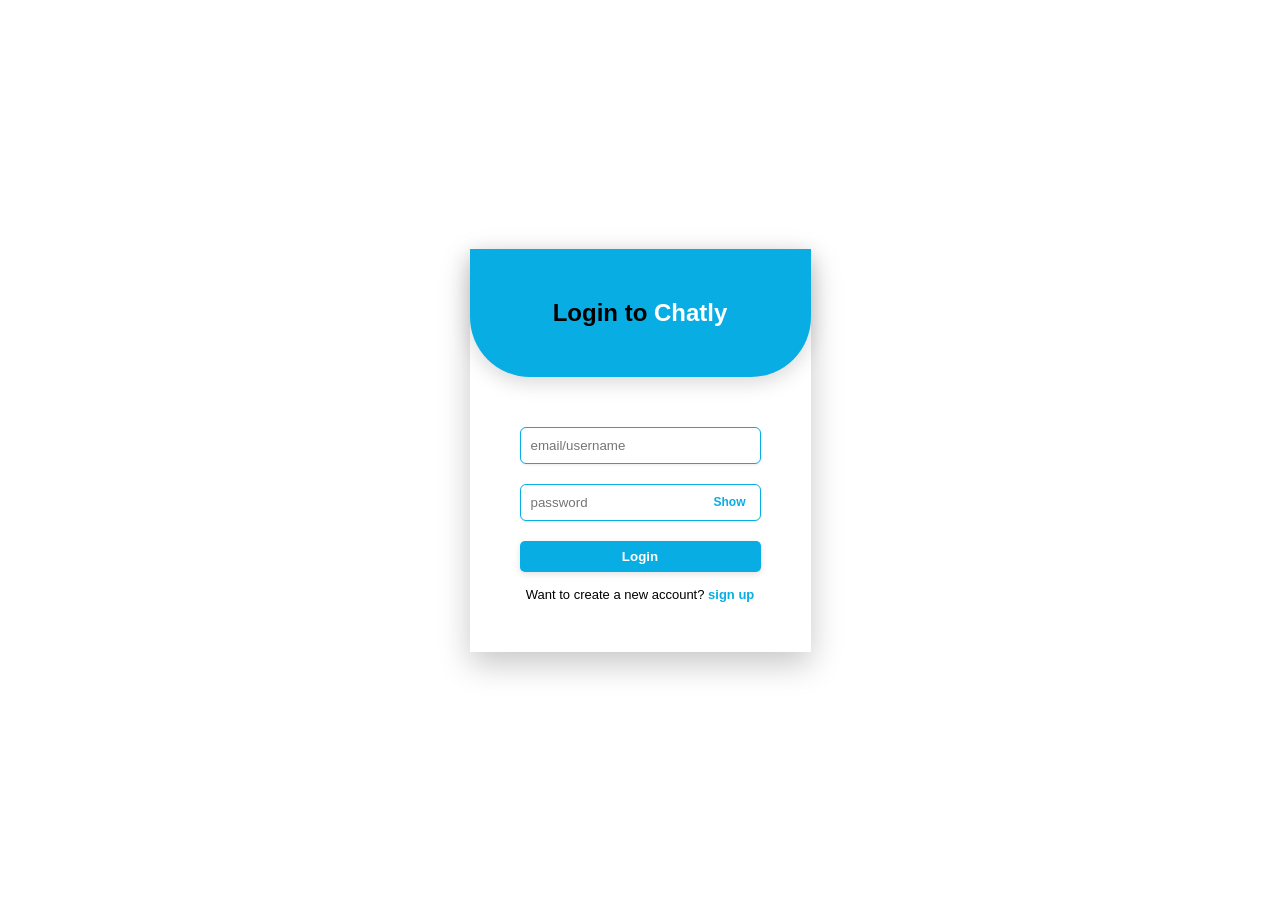
<file: index.html>
<!doctype html>
<html lang="en">
  <head>
    <meta charset="UTF-8" />
    <meta name="viewport" content="width=device-width, initial-scale=1.0" />
    <title>Document</title>
    <link rel="stylesheet" href="style.css" />
  </head>
  <body>
    <main>
      <section>
        <div class="head">
          <h2>Login to <span class="h">Chatly</span></h2>
        </div>
        <div class="main">
          <form>
            <div class="emai">
              <input type="email" placeholder="email/username" id="email" name="email"/>
              <small id="emailError" class="error"></small>
            </div>
            <div class="password">
              <div class="pass">
                <input type="password" placeholder="password" id="password" name="password" />
                <span class="show">Show</span>
              </div>
              <small id="passError" class="error"></small>
            </div>
            <div class="btn">
              <button type="submit">Login</button>
              <small id="loginError" class="error"></small>
            </div>
          </form>

          <p>Want to create a new account? <a href="signUp.html">sign up</a></p>
        </div>
      </section>
    </main>
    <script src="script.js"></script>
  </body>
</html>
</file>
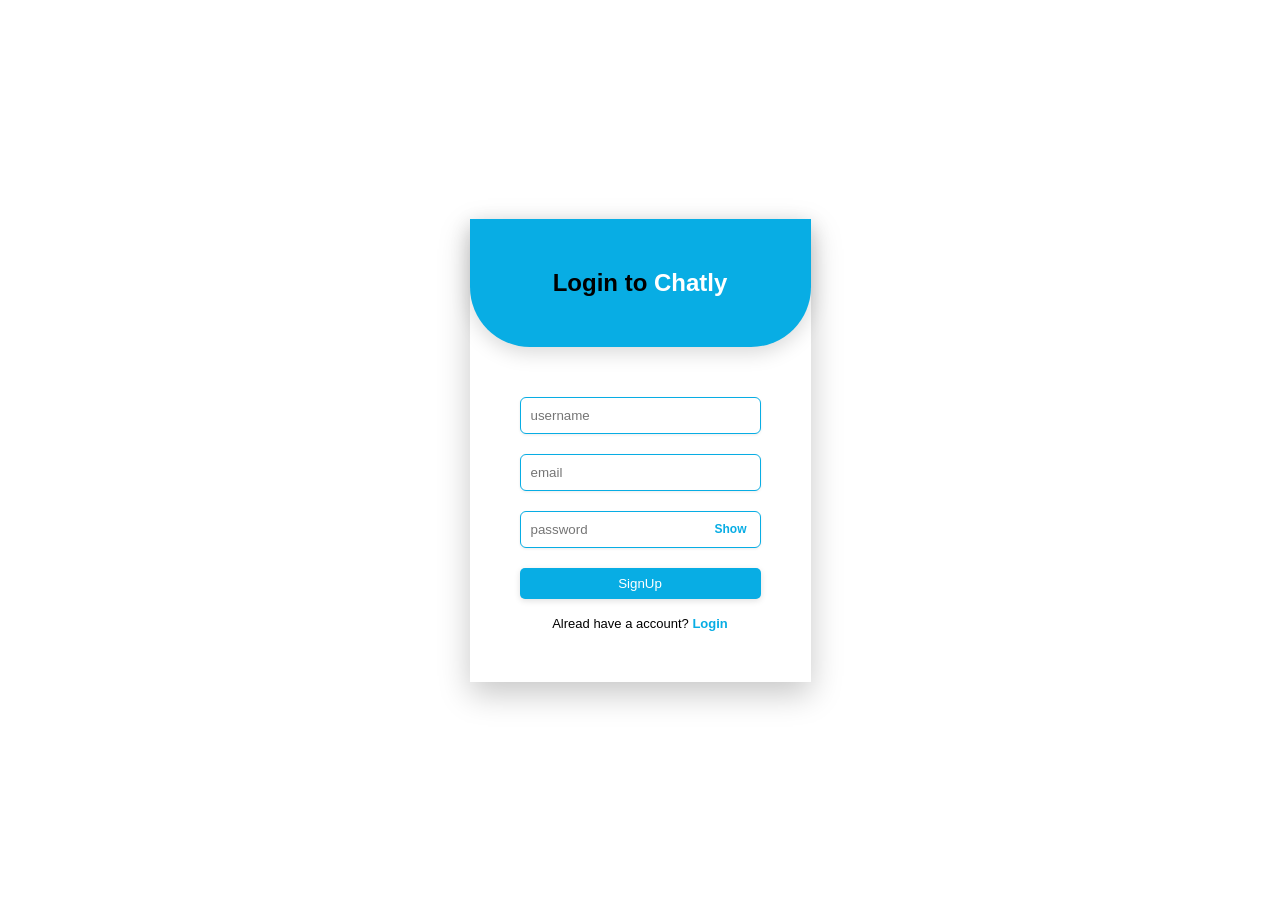
<file: signUp.html>
<!doctype html>
<html lang="en">
  <head>
    <meta charset="UTF-8" />
    <meta name="viewport" content="width=device-width, initial-scale=1.0" />
    <title>Document</title>
    <link rel="stylesheet" href="signUp.css" />
  </head>
  <body>
    <main>
      <section>
        <div class="head">
          <h2>Login to <span id="head">Chatly</span></h2>
        </div>
        <div class="main">
          <form>
            <div class="username">
              <input type="text" placeholder="username" id="user" class="inp" />
              <small id="userError" class="error"></small>
            </div>
            <div class="email">
              <input type="email" id="email" placeholder="email" class="inp" />
              <small id="emailError" class="error"></small>
            </div>
            <div class="password">
              <div id="pass">
                <input
                  type="password"
                  name="password"
                  id="password"
                  placeholder="password"
                  class="inp"
                />
                <span id="show">Show</span>
              </div>
              <small id="passError" class="error"></small>
            </div>
            <div class="btn">
              <button type="submit">SignUp</button>
              <small id="signUpError" class="error"></small>
            </div>
          </form>
          <p>
            <a href="index.html"
              >Alread have a account? <span id="a">Login</span></a
            >
          </p>
        </div>
      </section>
    </main>
    <script src="signUp.js"></script>
  </body>
</html>
</file>
<file: style.css>
* {
  margin: 0;
  padding: 0;
  box-sizing: border-box;
  font-family: Arial, Helvetica, sans-serif;
  user-select: none;
}
html,
body {
  width: 100%;
  height: 100%;
  display: flex;
  justify-content: center;
  align-items: center;
  /* padding: 20px; */
}
section {
  box-shadow: 0 12px 30px rgba(0, 0, 0, 0.22);

  width: min(100%, 400px);
}
.emai {
  display: flex;
  flex-direction: column;
}
.main {
  display: flex;
  flex-direction: column;
  align-items: center;
  gap: 15px;
  padding: 50px;
}
form {
  display: flex;
  flex-direction: column;
  gap: 20px;
}
.head {
  background-color: #08ade4;
  /* padding: 0px 20px; */
  padding: 50px;
  width: 100%;
  border-end-end-radius: 60px;
  border-bottom-left-radius: 60px;
  box-shadow: 0 6px 20px rgba(0, 0, 0, 0.15);
  text-align: center;
}
input {
  padding: 10px;
  padding-right: 60px;
  box-shadow: 0 1px 3px rgba(0, 0, 0, 0.08);
  border: 1px solid #08ade4;
  border-radius: 6px;
  /* padding: 10px; */
  /* transition: border-color 0.3s ease, box-shadow 0.3s ease; */
}

button {
  border-radius: 5px;
  padding: 8px 50px;
  border: none;
  background-color: #08ade4;
  box-shadow: 0 2px 6px rgba(0, 0, 0, 0.12);
  color: white;
  transition: 0.3s;
  font-weight: bold;
}
button:hover {
  background-color: #36add5;
  cursor: pointer;
}
button:active {
  transform: scale(1.04);
}
.btn {
  display: flex;
  flex-direction: column;
  text-align: center;
}
p {
  font-size: 13px;
}
.pass {
  display: flex;
  align-items: center;

  gap: 5px;
  position: relative;
}
.show {
  position: absolute;
  right: 15px;
  /* padding: 5px; */

  font-size: 12px;
  color: #08ade4;
  font-weight: bold;
  transition: 0.3s;
}
.show:hover {
  cursor: pointer;
  color: #2599bf;
}
.show:active {
  transform: scale(1.05);
}
a {
  color: #08ade4;
  transition: 0.3s;
  font-weight: bold;
  text-decoration: none;
}
a:hover {
  cursor: pointer;
  color: #1d91b7;
}
a:active {
  transform: scale(1.05);
}

.h {
  color: white;
}
p {
  text-align: center;
}
p:hover {
  cursor: pointer;
}

@media (max-width: 600px) {
  .main {
    padding: 30px;
  }
  .head {
    padding: 30px;
  }
  .head h2 {
    font-size: 1.5rem;
  }
  input {
    padding-right: 30px;
  }
}

.valid {
  border: solid green;
}
.invalid {
  border: solid red;
}
.error {
  font-size: 10px;
  color: red;
}
.succuse{
  color: green;
}
</file>
<file: signUp.css>
* {
  margin: 0;
  padding: 0;
  box-sizing: border-box;
  font-family: Arial, Helvetica, sans-serif;
  user-select: none;
}
html,
body {
  width: 100%;
  height: 100%;
  display: flex;
  justify-content: center;
  align-items: center;
}
section {
   box-shadow: 0 12px 30px rgba(0, 0, 0, 0.22);

  width: min(100%, 400px);
}
#head{
    color: white;
    
}
.main {
  display: flex;
  flex-direction: column;
  align-items: center;
  gap: 15px;
  padding: 50px;
}
.head {
  text-align: center;
  background-color: #08ade4;
  padding: 50px;
  border-bottom-left-radius: 60px;
  border-bottom-right-radius: 60px;
   box-shadow: 0 6px 20px rgba(0, 0, 0, 0.15);
}
form {
  display: flex;
  flex-direction: column;
  gap: 20px;
}
.inp {
  display: flex;
  flex-direction: column;
  padding: 10px;
  padding-right: 60px;
  border: 1px solid #08ade4;
  border-radius: 6px;
  box-shadow: 0 1px 3px rgba(0, 0, 0, 0.08);
}
#pass {
  display: flex;
  align-items: center;
  position: relative;
  gap: 5px;
}
#show {
  position: absolute;
  right: 14px;
  font-size: 12px;
  color: #08ade4;
  font-weight: bold;
  transition: 0.3s;
}
#show:hover{
 cursor: pointer;
  color: #2599bf;
}
#show:active {
  transform: scale(1.05);
}
button {
  border-radius: 5px;
  padding: 8px 50px;
  border: none;
  color: white;
  background-color: #08ade4;
  transition: 0.3s;
  box-shadow: 0 2px 6px rgba(0, 0, 0, 0.12);
}
button:hover{
     background-color: #36add5;
  cursor: pointer;
}
button:active {
  transform: scale(1.04);
}
a {
 color: black;
  transition: 0.3s;
  
  text-decoration: none;
  font-size: 13px;
}
#a{
     color: #08ade4;
     font-weight: bold;
     transition: 0.3s;
}
#a:hover {
  cursor: pointer;
  color: #1d91b7;
}
#a:active {
  transform: scale(1.05);
}

@media(max-width:600px){
    .main {
    padding: 30px;
  }
  .head {
    padding: 30px;
  }
  .head h2 {
    font-size: 1.5rem;
  }
  input {
    padding-right: 30px;
  }
}

.btn {
  display: flex;
  flex-direction: column;
  text-align: center;
}

.valid {
  border: solid green;
}
.invalid {
  border: solid red;
}
.error {
  font-size: 10px;
  color: red;
}
.succuse{
  color: green;
}
</file>
